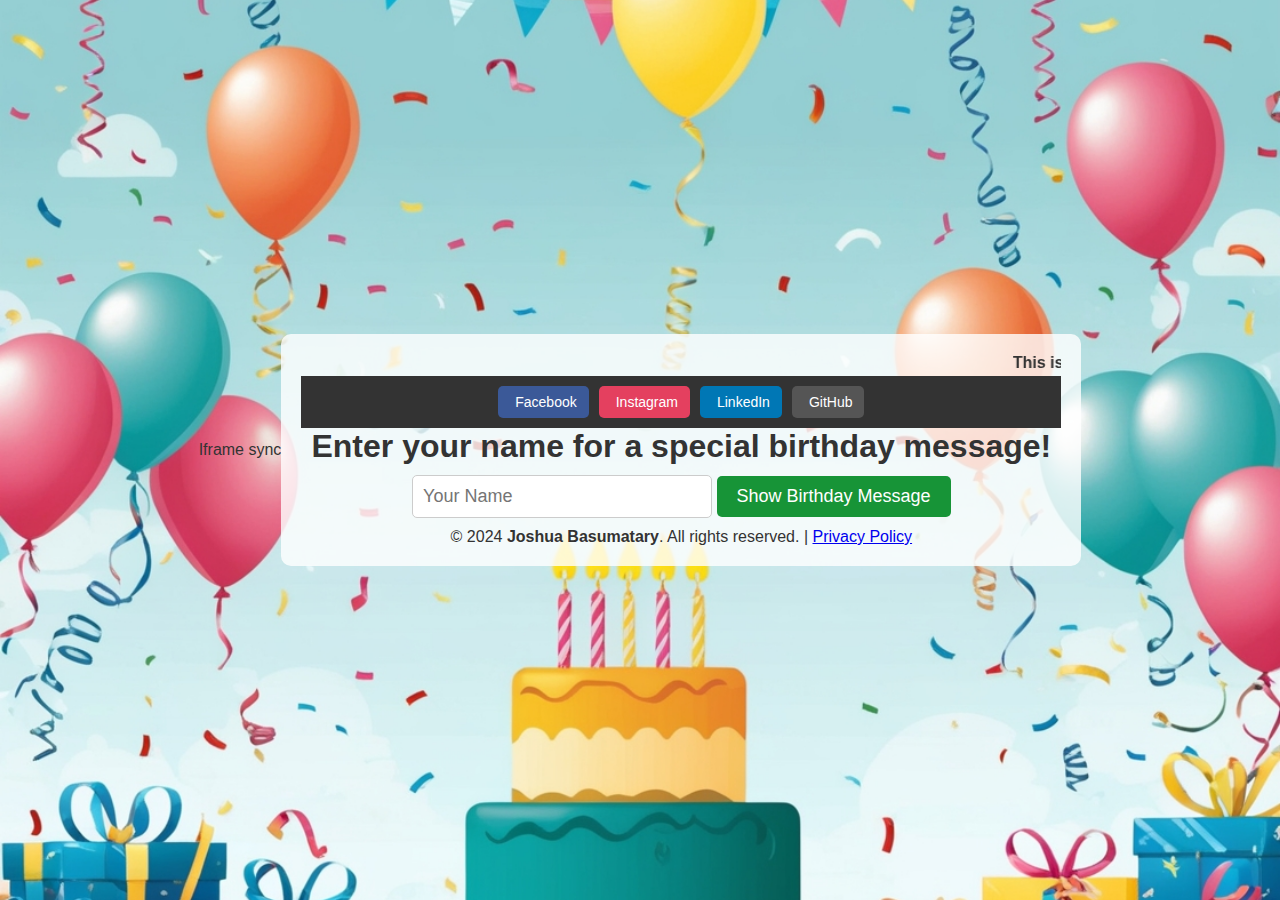
<file: Birthday app/public/index.html>
<!DOCTYPE html>
<html lang="en">
<head>
    <script async src="https://pagead2.googlesyndication.com/pagead/js/adsbygoogle.js?client=ca-pub-1627858094701736"
    crossorigin="anonymous"></script>

    <script async src="https://pagead2.googlesyndication.com/pagead/js/adsbygoogle.js?client=ca-pub-1627858094701736"
     crossorigin="anonymous"></script>
    <meta charset="UTF-8">
    <meta name="viewport" content="width=device-width, initial-scale=1.0">
    <title>Happy Birthday!</title>
    <link rel="stylesheet" href="styles.css">
    <script async src="https://pagead2.googlesyndication.com/pagead/js/adsbygoogle.js?client=ca-pub-1627858094701736"
    crossorigin="anonymous"></script>
<!-- Birthday app -->
<ins class="adsbygoogle"
    style="display:block"
    data-ad-client="ca-pub-1627858094701736"
    data-ad-slot="6644142500"
    data-ad-format="auto"
    data-full-width-responsive="true"></ins>
<script>
    (adsbygoogle = window.adsbygoogle || []).push({});
</script>

</head>
<body>
    <style> body { background-image: url("bg.jpg"); } </style>

   
    Iframe sync
<script type="text/javascript">
	atOptions = {
		'key' : '4834432e3133e6f6425de6f463eacdd5',
		'format' : 'iframe',
		'height' : 200,
		'width' : 160,
		'params' : {}
	};
</script>
<script type="text/javascript" src="//www.topcpmcreativeformat.com/4834432e3133e6f6425de6f463eacdd5/invoke.js"></script>


    <div class="container">
      <marquee><b>  <p1> This is Just a Simple Project By Joshua Basumatary. Connect With Me On Social Media </p1> </b> </marquee>
        <header>
            <div class="social-media-container">
                <a href="https://www.facebook.com/joshua.jordan19999" target="_blank" class="social-media-button facebook">
                    <i class="fab fa-facebook-f"></i> Facebook
                </a>
                <a href="https://www.instagram.com/josh_basumatary99/" target="_blank" class="social-media-button instagram">
                    <i class="fab fa-instagram"></i> Instagram
                </a>
                <a href="https://www.linkedin.com/in/joshua-basumatary-01455794/" target="_blank" class="social-media-button linkedin">
                    <i class="fab fa-linkedin-in"></i> LinkedIn
                </a>
                <a href="https://github.com/josh8471?tab=repositories" target="_blank" class="social-media-button github">
                    <i class="fab fa-github"></i> GitHub
                </a>
            </div>
        </header>
          
        <h1>Enter your name for a special birthday message!</h1>
        <input type="text" id="nameInput" placeholder="Your Name" />
        <button id="startButton">Show Birthday Message</button>
        
        
        
        <footer>
            <p>&copy; 2024 <strong>Joshua Basumatary</strong>. All rights reserved. | <a href="privacy.html">Privacy Policy</a></p>
        </footer>

        <div id="birthdayMessage" class="hidden">
            <h2 id="personalMessage"></h2>
            <button id="shareButton">Share with Friends</button>
        
            
        </div>
    </div>

    

    <script src="script.js"></script>
</body>
</file>
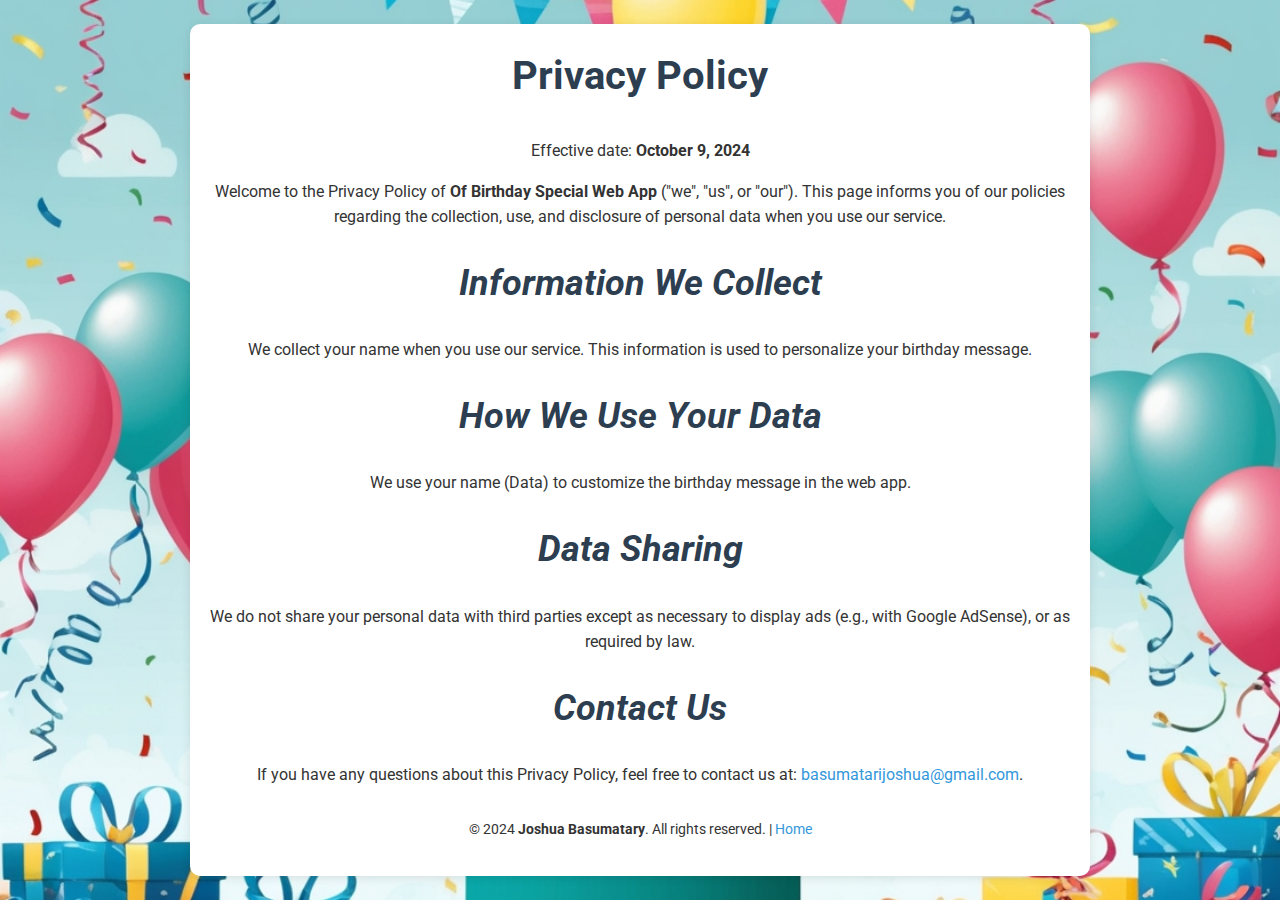
<file: Birthday app/public/privacy.html>
<!DOCTYPE html>
<html lang="en">
<head>
    <meta charset="UTF-8">
    <meta name="viewport" content="width=device-width, initial-scale=1.0">
    <title>Privacy Policy</title>
    <link href="https://fonts.googleapis.com/css2?family=Roboto:wght@400;700&display=swap" rel="stylesheet">
    <link rel="stylesheet" href="styles.css"> <!-- Link to your CSS file -->
    <style>
        /* Basic Reset */
        * {
            margin: 0;
            padding: 0;
            box-sizing: border-box;
        }

        body {
            font-family: 'Roboto', sans-serif;
            line-height: 1.6;
            background-color: #f7f7f7;
            color: #333;
            padding: 20px;
        }

        .container {
            max-width: 900px;
            margin: 0 auto;
            padding: 20px;
            background-color: #fff;
            box-shadow: 0 2px 10px rgba(0, 0, 0, 0.1);
            border-radius: 10px;
        }

        h1, h2 {
            color: #2c3e50;
            margin-bottom: 15px;
            background-color: white;
        }

        h1 {
            font-size: 2.5rem;
            text-align: center;
            margin-bottom: 30px;
        }

        p {
            margin-bottom: 15px;
        }

        ul {
            margin-left: 20px;
            list-style-type: disc;
        }

        a {
            color: #3498db;
            text-decoration: none;
        }

        a:hover {
            text-decoration: underline;
        }

        footer {
            text-align: center;
            margin-top: 30px;
            font-size: 0.9rem;
        }

        footer a {
            color: #3498db;
        }

        footer a:hover {
            text-decoration: underline;
        }

    </style>
</head>
<body>

    <div class="container">
        <h1>Privacy Policy</h1>
        
        <p>Effective date: <strong>October 9, 2024</strong></p>

        <p>Welcome to the Privacy Policy of <strong>Of Birthday Special Web App</strong> ("we", "us", or "our"). This page informs you of our policies regarding the collection, use, and disclosure of personal data when you use our service.</p>
        
        <h2>Information We Collect</h2>
        <p>We collect your name when you use our service. This information is used to personalize your birthday message.</p>

        <h2>How We Use Your Data</h2>
        <p>We use your name (Data) to customize the birthday message in the web app.</p>

        <h2>Data Sharing</h2>
        <p>We do not share your personal data with third parties except as necessary to display ads (e.g., with Google AdSense), or as required by law.</p>

   
        

        <h2>Contact Us</h2>
        <p>If you have any questions about this Privacy Policy, feel free to contact us at: <a href="mailto: basumatarijoshua@gmail.com">basumatarijoshua@gmail.com</a>.</p>
        <footer>
            <p>&copy; 2024 <strong>Joshua Basumatary</strong>. All rights reserved. | <a href="index.html">Home</a></p>
        </footer>
    </div>

   

</body>
</html>
</file>
<file: Birthday app/public/styles.css>
/* Basic reset */
* {
    margin: 0;
    padding: 0;
    box-sizing: border-box;
}

/* Body styling */
body {
    font-family: Arial, sans-serif;
    display: flex;
    justify-content: center;
    align-items: center;
    height: 100vh;
    margin: 0;
    background-color: #f9f9f9;
    background-image: url("bg.jpg");
    background-size: cover;
    background-position: center;
    background-repeat: no-repeat;
    color: #333;
}

/* Container styling */
.container {
    text-align: center;
    padding: 20px;
    width: 90%;
    max-width: 800px;
    background-color: rgba(255, 255, 255, 0.8);
    border-radius: 10px;
}

/* Input field styling */
input[type="text"] {
    padding: 10px;
    font-size: 18px;
    margin: 10px 0;
    width: 100%;
    max-width: 300px;
    border-radius: 5px;
    border: 1px solid #ccc;
}

/* Button styling */
button {
    padding: 10px 20px;
    font-size: 18px;
    cursor: pointer;
    background-color: #179437;
    border: none;
    color: white;
    border-radius: 5px;
    transition: background-color 0.3s ease;
}

button:hover {
    background-color: #026e2a;
    color: #f90a0a; /* Change text color on hover */
    transition: background-color 0.3s, color 0.3s;
    box-shadow: 0 4px 15px rgba(166, 5, 5, 0.3);
}

/* Birthday message styling */
#birthdayMessage {
    margin-top: 30px;
    animation: fadeIn 1s ease-in-out;
}

/* Hidden elements */
.hidden {
    display: none;
}

/* Fade-in animation */
@keyframes fadeIn {
    0% { opacity: 0; }
    100% { opacity: 1; }
}

/* Heading styling */
h2 {
    font-size: 36px;
    font-style: italic;
    font-weight: bold;
    background-color: #ff4081;
    color: white;
    border-radius: 50px;
    padding: 10px 20px;
}

/* Dark mode styling */
.dark-mode {
    background-color: #121212;
    color: white;
}

/* Header styling */
header {
    width: 100%;
    background-color: #333;
    padding: 10px 20px;
    display: flex;
    justify-content: center;
    align-items: center;
}

/* Social media container styling */
.social-media-container {
    display: flex;
    flex-wrap: wrap;
    gap: 10px;
}

/* Social media button styling */
.social-media-button {
    display: flex;
    align-items: center;
    gap: 5px;
    background-color: #555;
    color: #fff;
    font-size: 14px;
    padding: 8px 12px;
    border-radius: 5px;
    text-decoration: none;
    transition: background-color 0.3s ease-in-out;
}

/* Hover effect for social media buttons */
.social-media-button:hover {
    background-color: #f39c12;
}

/* Social media button colors */
.social-media-button.facebook {
    background-color: #3b5998;
}

.social-media-button.instagram {
    background-color: #e4405f;
}

.social-media-button.linkedin {
    background-color: #0077b5;
}

.social-media-button.github {
    background-color: #555;
}

/* Responsive styling for different devices */
@media (max-width: 1024px) {
    header {
        justify-content: center;
        padding: 10px;
    }
    .social-media-button {
        font-size: 13px;
        padding: 6px 10px;
    }
    .container {
        width: 95%;
    }
}

@media (max-width: 768px) {
    .social-media-container {
        flex-direction: row;
        gap: 8px;
        justify-content: center;
    }
    h2 {
        font-size: 28px;
    }
}

@media (max-width: 480px) {
    body {
        flex-direction: column;
    }
    header {
        flex-direction: column;
        text-align: center;
    }
    .social-media-container {
        flex-direction: column;
        gap: 5px;
    }
    .container {
        width: 90%;
        padding: 15px;
    }
    input[type="text"], button {
        width: 100%;
        max-width: none;
    }
}
</file>
